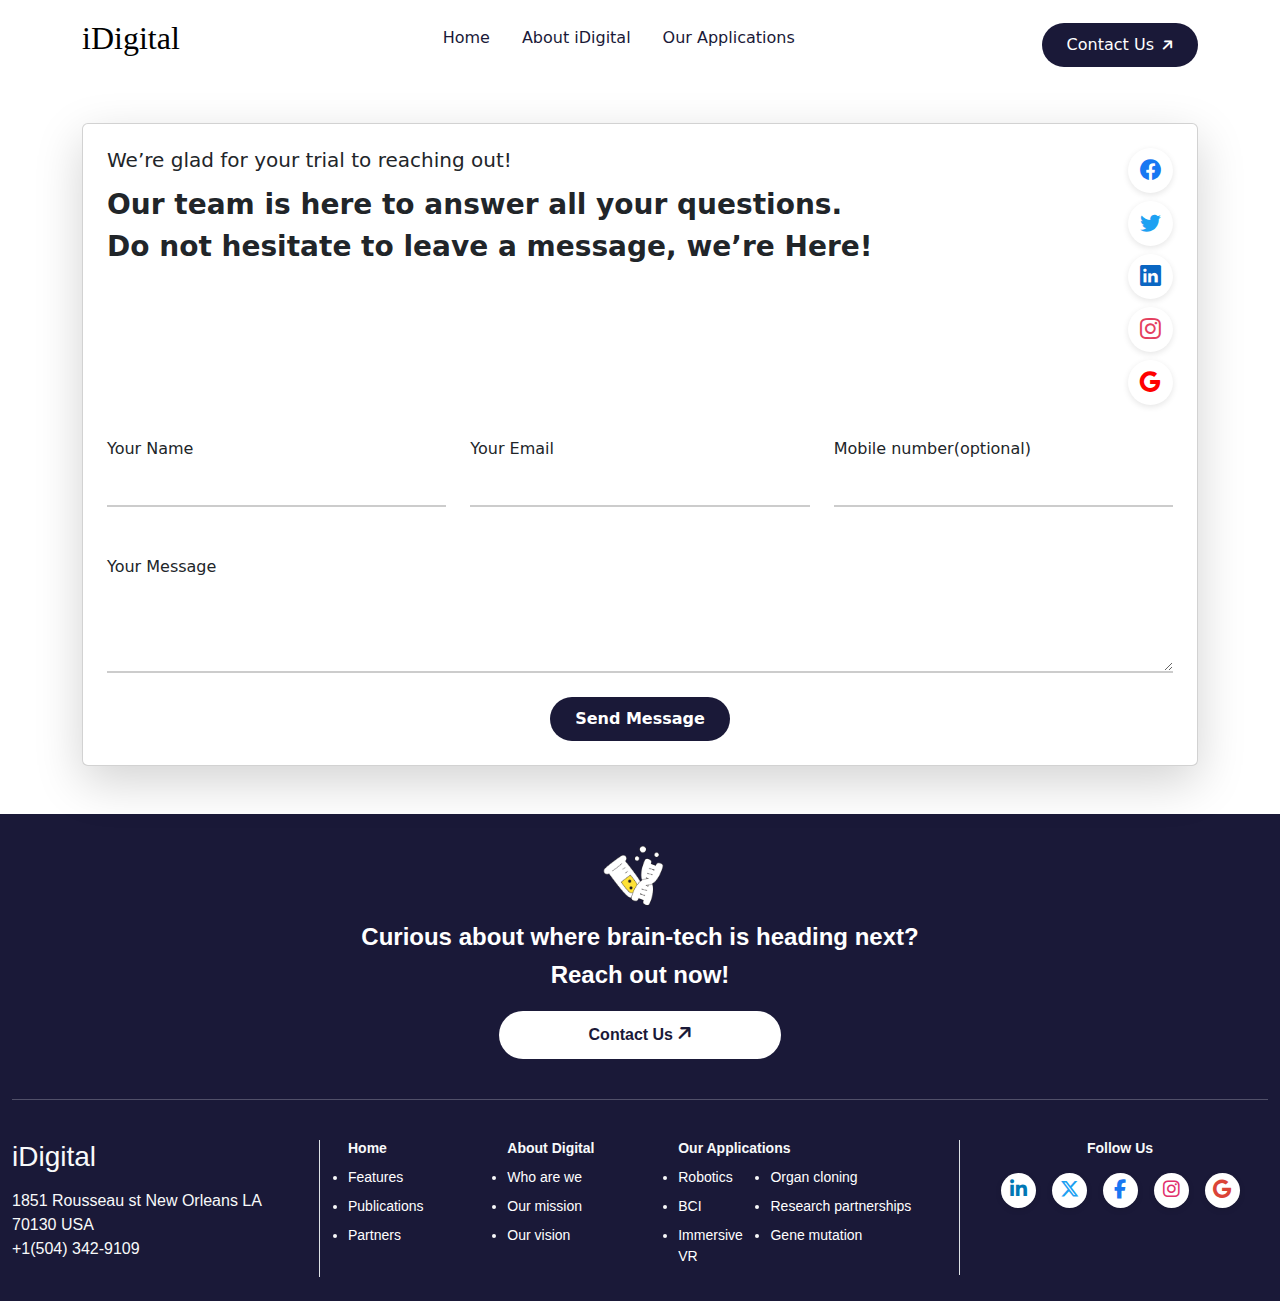
<file: Contactus.html>
<!DOCTYPE html>
<html lang="en">

<head>
    <meta charset="UTF-8">
    <meta name="viewport" content="width=device-width, initial-scale=1.0">
    <title>Contact us</title>
    <link rel="stylesheet" href="css/Contactus.css">
    <link rel="stylesheet" href="css/bootstrap.min.css">
    <link rel="stylesheet" href="https://cdnjs.cloudflare.com/ajax/libs/font-awesome/6.5.0/css/all.min.css">
    <link href="https://cdn.jsdelivr.net/npm/aos@2.3.4/dist/aos.css" rel="stylesheet">
    <link rel="stylesheet" href="https://cdn.jsdelivr.net/npm/bootstrap-icons@1.10.5/font/bootstrap-icons.css">
</head>

<body>
    <section class="hero-section">



        <!-- النافبار -->
        <nav class="navbar navbar-expand-lg">
            <div class="container">
                <a class="navbar-brand fs-2 " style="font-family: 'Myriad Pro';" href="#">iDigital</a>
                <button class="navbar-toggler" type="button" data-bs-toggle="collapse" data-bs-target="#navbarNav">
                    <span class="navbar-toggler-icon"></span>
                </button>
                <div class="collapse navbar-collapse justify-content-center" id="navbarNav">
                    <!-- لينكات جوه كونتينر -->
                    <div class="nav-container">
                        <ul class="navbar-nav gap-3 text-center">
                            <li class="nav-item">
                                <a class="nav-link " href="index.html">Home <span></span></a>
                            </li>
                            <li class="nav-item">
                                <a class="nav-link" href="About.html">About iDigital <span></span></a>
                            </li>
                            <li class="nav-item">
                                <a class="nav-link" href="OurPublications.html">Our Applications <span></span></a>
                            </li>
                        </ul>
                    </div>
                    <!-- زرار التواصل يظهر آخر القائمة في الموبايل -->
                    <div class="d-lg-none text-center w-100">
                        <a href="Contactus.html " class="contact-btn decoration-none">
                            Contact Us <i class="fa-solid fa-arrow-up"></i>
                        </a>
                    </div>
                </div>
                <!-- زرار التواصل في الديسكتوب -->
                <div class="d-none d-lg-block">
                    <a href="Contactus.html " class="contact-btn decoration-none">
                        Contact Us <i class="fa-solid fa-arrow-up"></i>
                    </a>
                </div>

            </div>
        </nav>

        <!-- المحتوى -->

    </section>





    <div class="container my-5">
        <div class="card shadow-lg p-4">
            <div class="row">
                <!-- العناوين -->
                <div class="col-md-9 text-start">
                    <h5>We’re glad for your trial to reaching out!</h5>
                    <h3 class="fw-bold mt-3">Our team is here to answer all your questions.</h3>
                    <h3 class="fw-bold">Do not hesitate to leave a message, we’re Here!</h3>
                </div>
                <!-- أيقونات السوشيال -->
                <div class="col-md-3 d-flex flex-column align-items-end">
                    <a href="#" class="social-icon facebook mb-2"><i class="bi bi-facebook"></i></a>
                    <a href="#" class="social-icon twitter mb-2"><i class="bi bi-twitter"></i></a>
                    <a href="#" class="social-icon linkedin mb-2"><i class="bi bi-linkedin"></i></a>
                    <a href="#" class="social-icon instagram mb-2"><i class="bi bi-instagram"></i></a>
                    <a href="#" class="social-icon youtube mb-2"><i class="bi bi-google"></i></a>
                </div>

            </div>

            <form class="mt-4">
                <div class="row g-4">
                    <div class="col-md-4">
                        <label for="name" class="form-label">Your Name</label>
                        <input type="text" class="form-control line-input" id="name" >

                    </div>
                    <div class="col-md-4">
                        <label for="email" class="form-label">Your Email</label>
                        <input type="text" class="form-control line-input" id="name" >
                    </div>
                    <div class="col-md-4">
                        <label for="phone" class="form-label">Mobile number(optional)</label>
                        <input type="text" class="form-control line-input" id="name" >

                    </div>
                </div>

                <div class="mt-5">
                    <label for="message" class="form-label">Your Message</label>
                    <textarea class="form-control line-input" id="message" rows="3"
                        ></textarea>
                </div>

                <div class="text-center mt-4 rounded-4">
                    <button type="submit" class="btn-purple ">Send Message</button>

                </div>
            </form>
        </div>
    </div>










    <!-- footer -->
     <!-- footer -->
    <footer class="footer-section mt-5">
        <div class="container-fluid">
            <!-- الصف الأول -->
            <div class="row text-center py-4">
                <div class="col">
                    <div class="footer-icon">
                        <img src="assets/streamline-stickies-color_science-lab.png" width="80" alt="">
                    </div>
                    <p class="footer-tagline">
                        Curious about where brain-tech is heading next? Reach out now!
                    </p>
                    <button class="footer-btn mt-3">
                        <a href="Contactus.html" >Contact Us <i class="fa-solid fa-arrow-up"></i></a>
                        
                    </button>
                </div>
            </div>

            <hr class="text-light" />

            <!-- الصف الثاني -->
            <!-- الصف الثاني -->
            <div class="row py-4 align-items-start text-light">
                <!-- العمود الأول -->
                <div class="col-md-3 footer-col border-end mb-4 mb-md-0">
                    <h3 class="mb-3">iDigital</h3>
                    <ul class="list-unstyled">
                        <li>1851 Rousseau st New Orleans LA 70130 USA</li>
                        <li>+1(504) 342-9109</li>
                    </ul>
                </div>

                <!-- العمود الثاني -->
                <div class="col-md-6 footer-col border-end mb-4 mb-md-0 d-flex justify-content-between">
                    <div class="footer-middle-list">
                        <h6 class="footer-list-title">Home</h6>
                        <ul class="footer-list ">
                            <li><a href="index.html">Features</a></li>
                            <li><a href="index.html">Publications</a></li>
                            <li><a href="index.html">Partners</a></li>
                        </ul>
                    </div>
                    <div class="footer-middle-list">
                        <h6 class="footer-list-title">About Digital</h6>
                        <ul class="footer-list ">
                            <li><a href="About.html">Who are we</a></li>
                            <li><a href="About.html">Our mission</a></li>
                            <li><a href="About.html">Our vision</a></li>
                        </ul>
                    </div>
                    <div class="footer-middle-list">
                        <h6 class="footer-list-title">Our Applications</h6>
                        <div class="row">
                            <div class="col-4">
                                <ul class="footer-list ">
                                    <li><a href="PrecisionBeyond.html">Robotics</a></li>
                                    <li><a href="OurGoal.html">BCI</a></li>
                                    <li><a href="ImmersiveVR.html">Immersive VR</a></li>
                                </ul>
                            </div>
                            <div class="col-8">
                                <ul class="footer-list ">
                                    <li><a href="ThePromiseOfHuman.html">Organ cloning</a></li>
                                    <li><a href="ResearchPartnerships.html">Research partnerships</a></li>
                                    <li><a href="GeneMutation.html">Gene mutation</a></li>
                                </ul>
                            </div>
                        </div>
                    </div>
                </div>

                <!-- العمود الثالث -->
                <!-- العمود الثالث -->
                <div class="col-md-3 footer-col text-center mb-4 mb-md-0">
                    <h6 class="footer-list-title">Follow Us</h6>
                    <div class="d-flex justify-content-center gap-3 mt-3 footer-social">
                        <a href="#" class="social-icon linkedin"><i class="fab fa-linkedin-in"></i></a>
                        <a href="#" class="social-icon x"><i class="fab fa-x-twitter"></i></a>
                        <a href="#" class="social-icon facebook"><i class="fab fa-facebook-f"></i></a>
                        <a href="#" class="social-icon instagram"><i class="fab fa-instagram"></i></a>
                        <a href="#" class="social-icon google"><i class="fab fa-google"></i></a>
                    </div>
                </div>

            </div>

        </div>
    </footer>

    <script src="js/main.js"></script>
    <script src="js/bootstrap.bundle.min.js"></script>
    <script src="https://cdn.jsdelivr.net/npm/aos@2.3.4/dist/aos.js"></script>
    <script>AOS.init({
            once: true,
            startEvent: 'load'
        });</script>
</body>

</html>
</file>
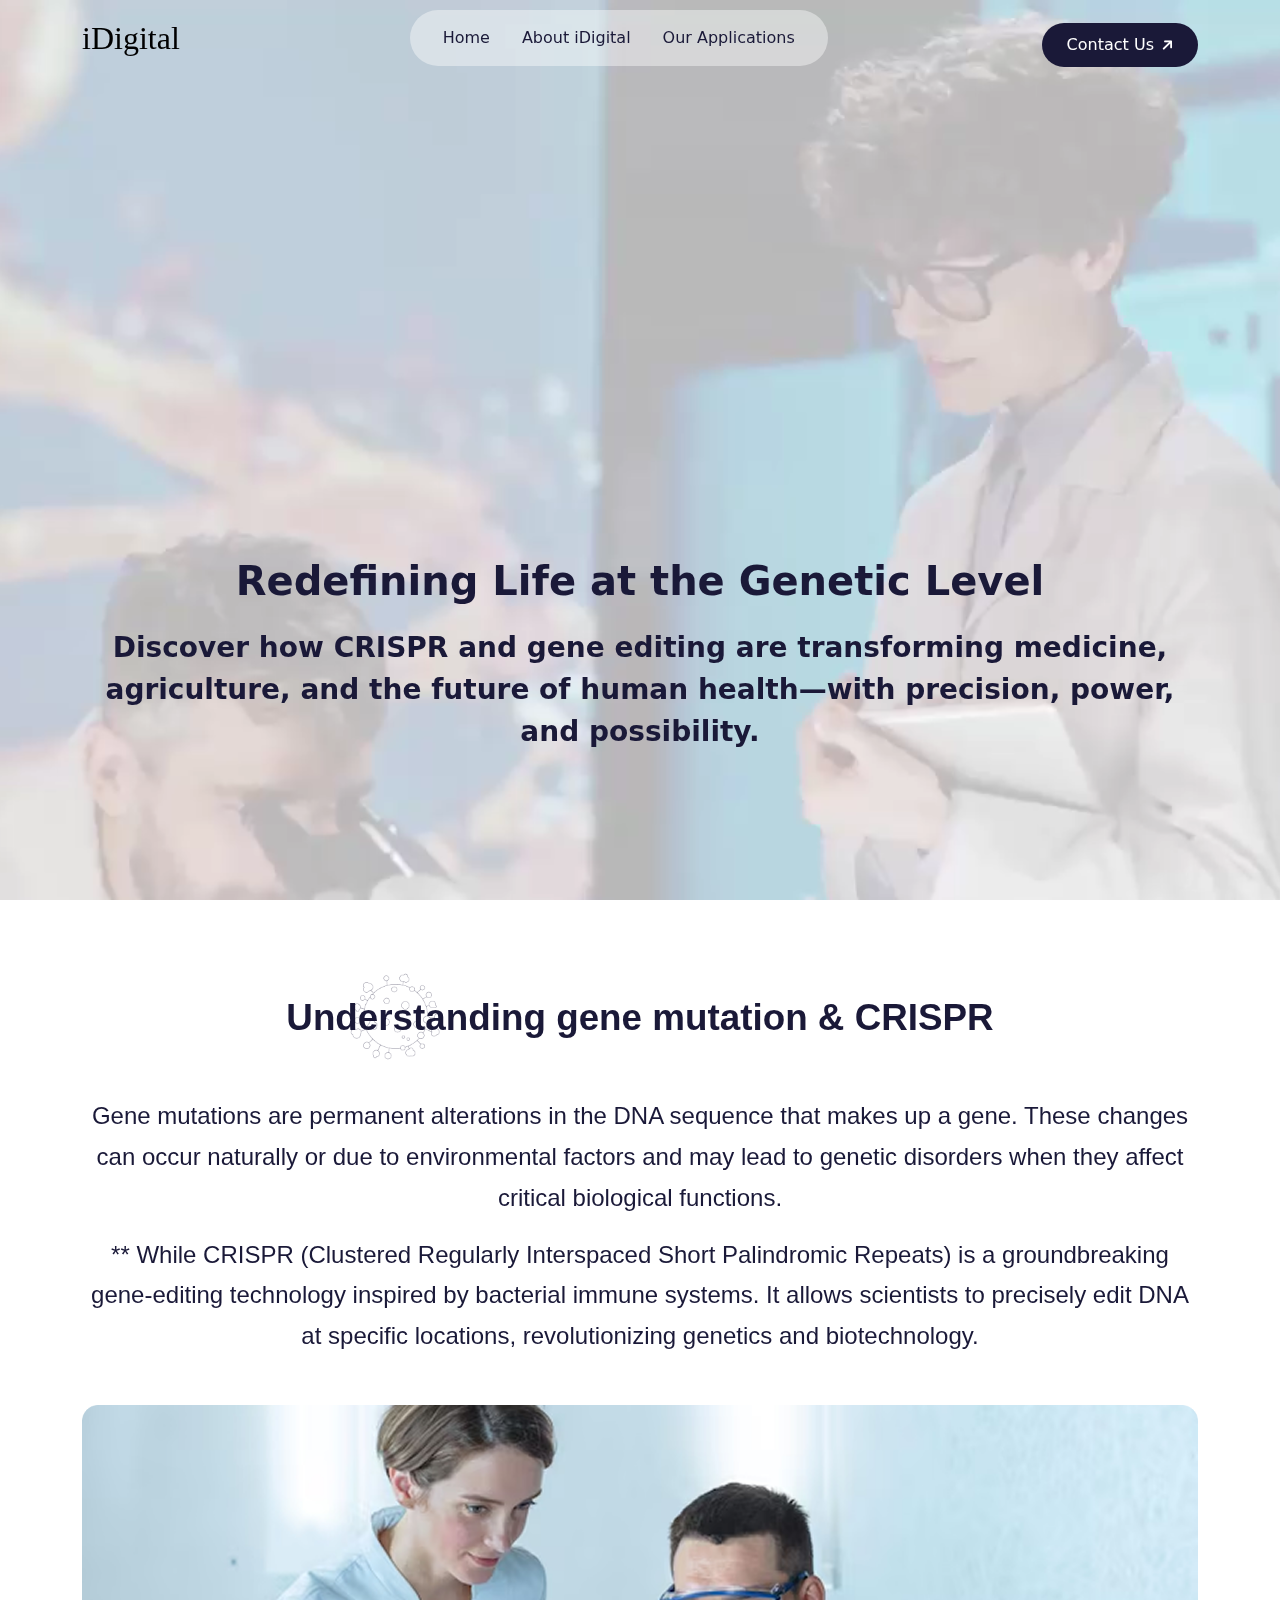
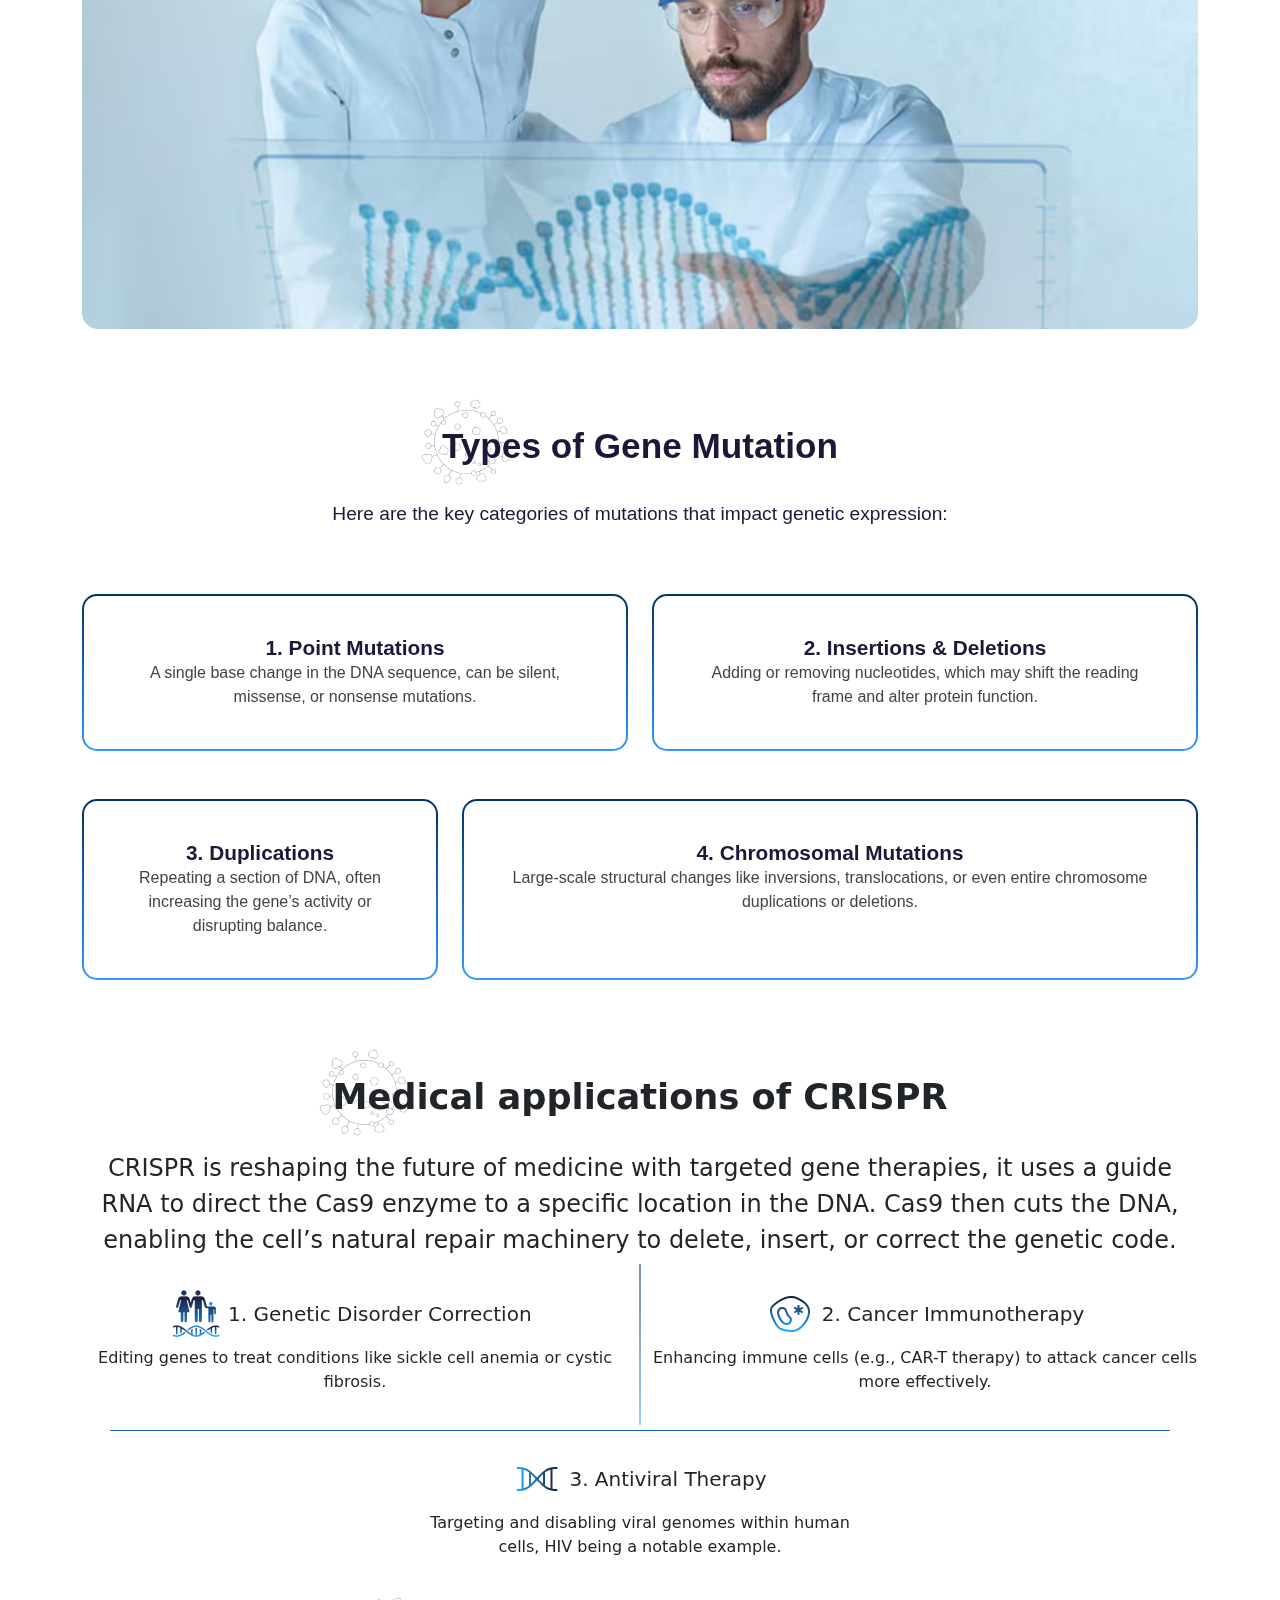
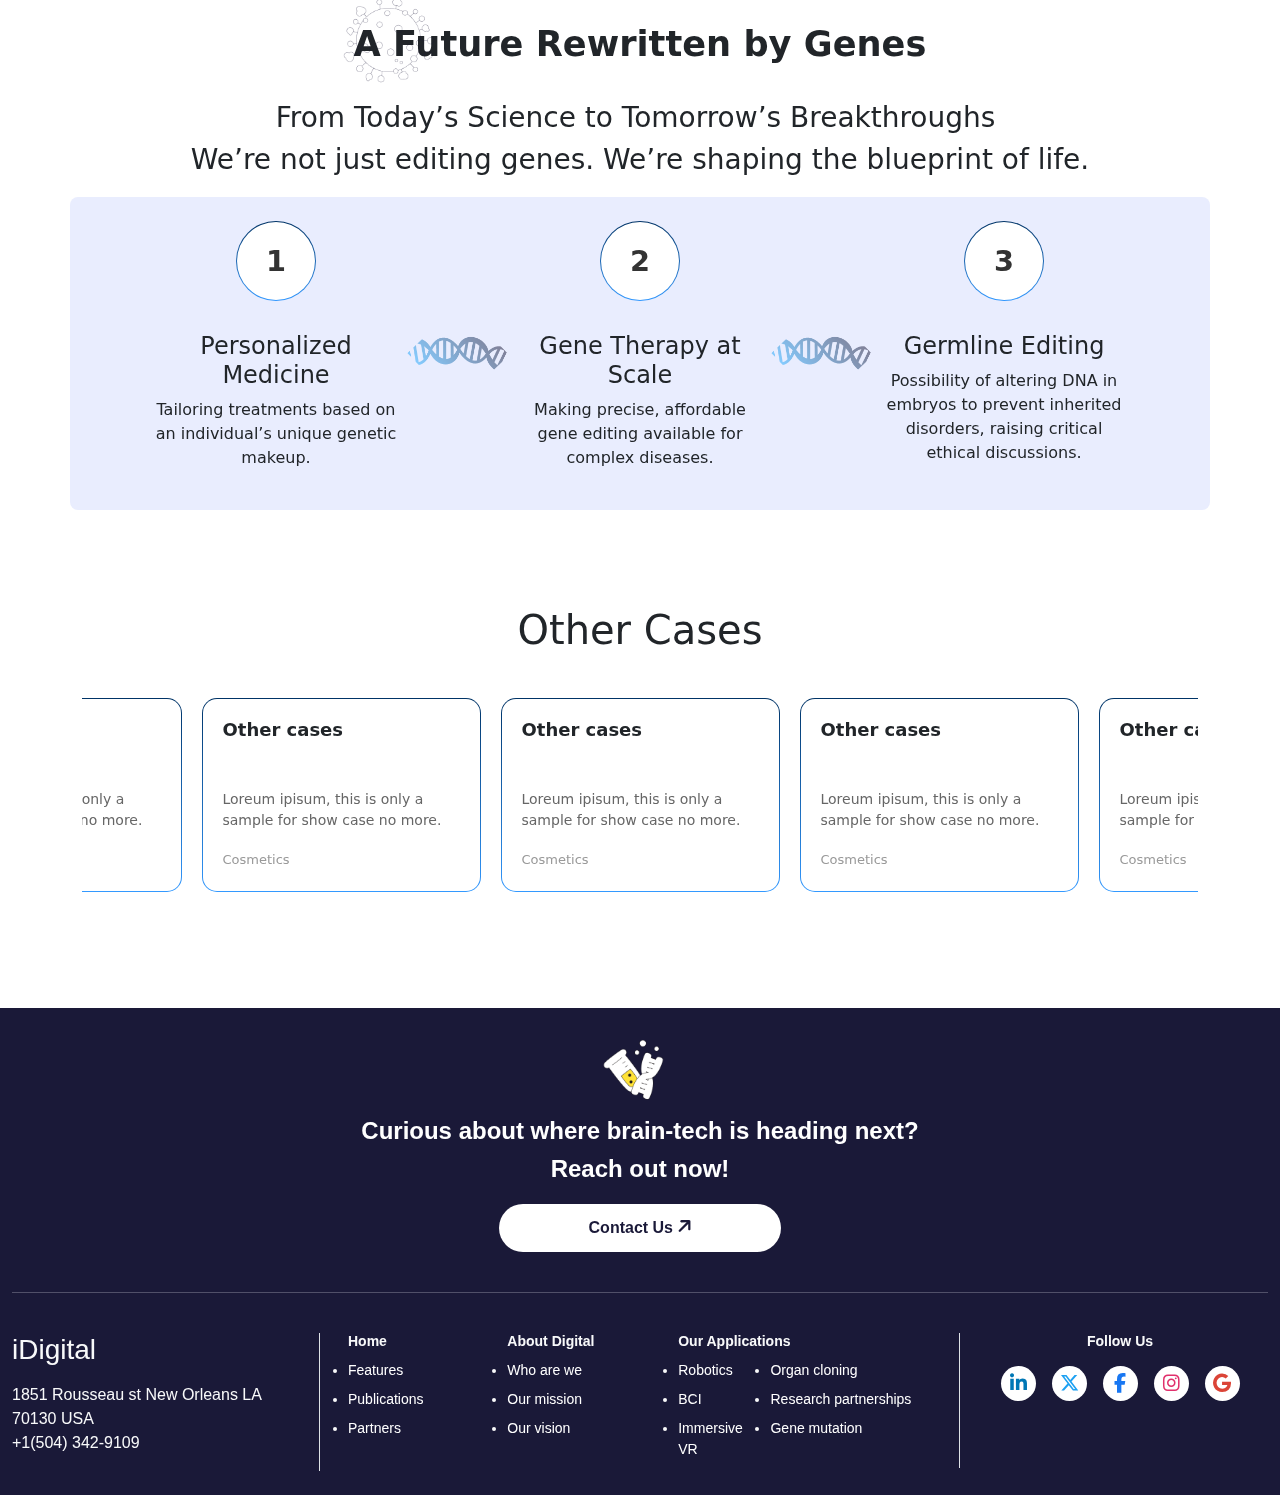
<file: GeneMutation.html>
<!DOCTYPE html>
<html lang="en">

<head>
    <meta charset="UTF-8">
    <meta name="viewport" content="width=device-width, initial-scale=1.0">
    <title>Our goal</title>
    <link rel="stylesheet" href="css/GeneMutation.css">
    <link rel="stylesheet" href="css/bootstrap.min.css">
    <link rel="stylesheet" href="https://cdnjs.cloudflare.com/ajax/libs/font-awesome/6.5.0/css/all.min.css">
    <link href="https://cdn.jsdelivr.net/npm/aos@2.3.4/dist/aos.css" rel="stylesheet">
    <link rel="stylesheet" href="https://cdn.jsdelivr.net/npm/bootstrap-icons@1.10.5/font/bootstrap-icons.css">

</head>

<body>

    <section class="hero-section">
        <!-- الفيديو -->
        <video class="hero-video" autoplay loop>
            <source src="assets\lab.mp4" type="video/mp4">
        </video>


        <!-- النافبار -->
        <nav class="navbar navbar-expand-lg">
            <div class="container">
                <a class="navbar-brand fs-2 " style="font-family: 'Myriad Pro';" href="#">iDigital</a>
                <button class="navbar-toggler" type="button" data-bs-toggle="collapse" data-bs-target="#navbarNav">
                    <span class="navbar-toggler-icon"></span>
                </button>
                <div class="collapse navbar-collapse justify-content-center" id="navbarNav">
                    <!-- لينكات جوه كونتينر -->
                    <div class="nav-container">
                        <ul class="navbar-nav gap-3 text-center">
                            <li class="nav-item">
                                <a class="nav-link " href="index.html">Home <span></span></a>
                            </li>
                            <li class="nav-item">
                                <a class="nav-link" href="About.html">About iDigital <span></span></a>
                            </li>
                            <li class="nav-item">
                                <a class="nav-link" href="OurPublications.html">Our Applications <span></span></a>
                            </li>
                        </ul>
                    </div>
                    <!-- زرار التواصل يظهر آخر القائمة في الموبايل -->
                    <div class="d-lg-none text-center w-100">
                        <a href="Contactus.html " class="contact-btn ">
                            Contact Us <i class="fa-solid fa-arrow-up"></i>
                        </a>
                    </div>
                </div>
                <!-- زرار التواصل في الديسكتوب -->
                <div class="d-none d-lg-block">
                    <a href="Contactus.html " class="contact-btn ">
                        Contact Us <i class="fa-solid fa-arrow-up"></i>
                    </a>
                </div>

            </div>
        </nav>

        <!-- المحتوى -->
        <div class="hero-content container mt-5">
            <br>
            <br>
            <br>
            <br>


            <p class="fs-1 mt-5 " style="font-weight: 600;"> Redefining Life at the Genetic Level
            </p>
            <p class="fs-3 mt-3 " style="font-weight: 600; ">Discover how CRISPR and gene editing are transforming
                medicine, agriculture, and the future of human health—with precision, power, and possibility.

            </p>
        </div>
    </section>











    <!-- our Our goal -->


    <section class="our-vision py-5 mt-5">
        <div class="container">
            <!-- الصف الأول -->
            <div class="row text-center mb-5">
                <div class="col-12">
                    <h2 class="vision-title">
                        <span class="word-with-image">
                            Understanding
                            <img src="assets/arcticons_tiny-planet-fx-pro.png" alt="icon" class="vision-icon">
                        </span>
                        gene mutation & CRISPR
                    </h2>

                    <p class="vision-text mt-5">
                        Gene mutations are permanent alterations in the DNA sequence that makes up a gene. These changes
                        can occur naturally or due to environmental factors and may lead to genetic disorders when they
                        affect critical biological functions. </p>

                    <p class="vision-text mt-3 ">
                        ** While CRISPR (Clustered Regularly Interspaced Short Palindromic Repeats) is a groundbreaking
                        gene-editing technology inspired by bacterial immune systems. It allows scientists to precisely
                        edit DNA at specific locations, revolutionizing genetics and biotechnology. </p>
                </div>
            </div>

            <!-- الصف الثاني -->
            <div class="row">
                <div class="col-12">
                    <img src="assets\image 54 (2).png" alt="Our Vision" class="img-fluid w-100 vision-full-img">
                </div>
            </div>
        </div>
    </section>


    <!-- Our goal  -->




    <section class="types-of-gene-mutation py-5">
        <div class="container">

            <!-- الصف الأول -->
            <div class="row text-center mb-5">
                <div class="col-12">
                    <h2 class="section-title">
                        <span class="word-with-image">
                            <img src="assets/arcticons_tiny-planet-fx-pro.png" alt="icon" class="title-icon">
                            Types
                        </span>
                        of Gene Mutation
                    </h2>
                    <p class="section-text mt-4">
                        Here are the key categories of mutations that impact genetic expression:
                    </p>
                </div>
            </div>

            <!-- الصف الثاني -->
            <div class="row g-4 mb-5">
                <div class="col-md-6">
                    <div class="custom-card h-100">
                        <h3 class="card-title">1. Point Mutations</h3>
                        <p class="card-text">A single base change in the DNA sequence, can be silent, missense, or
                            nonsense mutations.</p>
                    </div>
                </div>
                <div class="col-md-6">
                    <div class="custom-card h-100">
                        <h3 class="card-title">2. Insertions & Deletions</h3>
                        <p class="card-text">Adding or removing nucleotides, which may shift the reading frame and alter
                            protein function.

                        </p>
                    </div>
                </div>
            </div>

            <!-- الصف الثالث -->
            <div class="row g-4">
                <div class="col-md-4">
                    <div class="custom-card h-100">
                        <h3 class="card-title">3. Duplications</h3>
                        <p class="card-text">Repeating a section of DNA, often increasing the gene’s activity or
                            disrupting balance.

                        </p>
                    </div>
                </div>
                <div class="col-md-8">
                    <div class="custom-card h-100">
                        <h3 class="card-title">4. Chromosomal Mutations</h3>
                        <p class="card-text">Large-scale structural changes like inversions, translocations, or even
                            entire chromosome duplications or deletions.</p>
                    </div>
                </div>
            </div>

        </div>
    </section>












    <!-- from-cells-section -->

    <section class="from-cells-section container my-5">
        <!-- الصف الأول -->
        <div class="col-12 text-center ">
            <h2 class="section-title">
                <span class="word-with-image">
                    <img src="assets/arcticons_tiny-planet-fx-pro.png" alt="icon" class="title-icon">
                    Medical
                </span>
                applications of CRISPR
            </h2>
            <p class="fs-4 mt-4">
                CRISPR is reshaping the future of medicine with targeted gene therapies, it uses a guide RNA to direct
                the Cas9 enzyme to a specific location in the DNA. Cas9 then cuts the DNA, enabling the cell’s natural
                repair machinery to delete, insert, or correct the genetic code. </p>
        </div>

        <!-- الصف الثاني -->
        <div class="row position-relative text-center">
            <!-- العمود الأيسر -->
            <div class="col-md-6 d-flex flex-column align-items-center">
                <div class="d-flex align-items-center justify-content-center mb-2 mt-3">
                    <div class="icon me-2"><img src="assets\medical-icon_i-genetics.png" alt=""></div>
                    <h5 class=" mb-0">1. Genetic Disorder Correction </h5>
                </div>
                <p class="">Editing genes to treat conditions like sickle cell anemia or cystic fibrosis.

                </p>
            </div>

            <!-- العمود الأيمن -->
            <div class="col-md-6 d-flex flex-column align-items-center mt-3">
                <div class="d-flex align-items-center justify-content-center mb-2">
                    <div class="icon me-2"><img src="assets\material-symbols-light_immunology-outline.png" alt=""></div>
                    <h5 class=" mb-0"> 2. Cancer Immunotherapy
                    </h5>
                </div>
                <p class=" ">Enhancing immune cells (e.g., CAR-T therapy) to attack cancer cells more effectively.

                </p>
            </div>

            <!-- الخط الرأسي -->
            <div class="vertical-line"></div>
        </div>

        <!-- الخط الأفقي -->
        <div class="horizontal-line"></div>

        <!-- العمود السفلي -->
        <div class="row text-center mt-4">
            <div class="col-5 d-flex flex-column align-items-center mx-auto">
                <div class="d-flex align-items-center justify-content-center mb-2 ">
                    <div class="icon me-2"><img src="assets\material-symbols-light_genetics.png" alt=""></div>
                    <h5 class=" mb-0">3. Antiviral Therapy</h5>
                </div>
                <p class="">Targeting and disabling viral genomes within human cells, HIV being a notable example.</p>
            </div>
        </div>
    </section>



    <!-- end from-cells-section -->














    <section class="from-cells-section container my-5 mt-5">
        <!-- الصف الأول -->
        <div class="col-12 text-center ">
            <h2 class="section-title">
                <span class="word-with-image ">
                    <img src="assets/arcticons_tiny-planet-fx-pro.png" alt="icon" class="title-icon">
                    A Future
                </span>
                Rewritten by Genes
            </h2>
            <p class="fs-3 text-center mt-4 ">
                From Today’s Science to Tomorrow’s Breakthroughs 
                <br>
                We’re not just editing genes. We’re shaping the blueprint of life.
            </p>

        </div>








        <div class="row align-items-stretch justify-content-center text-center p-4 rounded-3"
            style="background-color:#E9EDFE;">

            <!-- الكارد الأول -->
            <div class="col-md-3 gene-col d-flex flex-column justify-content-start">
                <div class="icon-circle">1</div>
                <h4 class="mt-3">Personalized Medicine</h4>
                <p>Tailoring treatments based on an individual’s unique genetic makeup.</p>
            </div>

            <!-- أيقونة DNA -->
            <div class="col-md-1 gene-col d-flex align-items-center justify-content-center">
                <img src="assets/game-icons_dna2.png" alt="DNA" class="dna-divider">
            </div>

            <!-- الكارد الثاني -->
            <div class="col-md-3 gene-col d-flex flex-column justify-content-start">
                <div class="icon-circle">2</div>
                <h4 class="mt-3">Gene Therapy at Scale</h4>
                <p>Making precise, affordable gene editing available for complex diseases.</p>
            </div>

            <!-- أيقونة DNA -->
            <div class="col-md-1 gene-col d-flex align-items-center justify-content-center">
                <img src="assets/game-icons_dna2.png" alt="DNA" class="dna-divider">
            </div>

            <!-- الكارد الثالث -->
            <div class="col-md-3 gene-col d-flex flex-column justify-content-start">
                <div class="icon-circle">3</div>
                <h4 class="mt-3">Germline Editing</h4>
                <p>Possibility of altering DNA in embryos to prevent inherited disorders, raising critical ethical
                    discussions.</p>
            </div>

        </div>


    </section>



    <!--cosmatics -->
    <section class="othercases py-5">
        <div class="container">
            <h1 class="text-center  mb-4">Other Cases</h1>

            <div id="cardsCarousel" class="carousel slide" data-bs-ride="carousel">
                <div class="carousel-inner">

                    <div class="carousel-item active">
                        <div class="cards-wrapper d-flex justify-content-center">
                            <div class="case-card text-start">
                                <h4 class="text-start">Other cases</h4>
                                <p class="mt-5">Loreum ipisum, this is only a sample for show case no more.</p>
                                <a href="#">Cosmetics</a>
                            </div>
                            <div class="case-card text-start">
                                <h4 class="text-start">Other cases</h4>
                                <p class="mt-5">Loreum ipisum, this is only a sample for show case no more.</p>
                                <a class="mt-5" href="#">Cosmetics</a>
                            </div>
                            <div class="case-card text-start">
                                <h4 class="text-start">Other cases</h4>
                                <p class="mt-5">Loreum ipisum, this is only a sample for show case no more.</p>
                                <a class="mt-5" href="#">Cosmetics</a>
                            </div>
                            <div class="case-card text-start">
                                <h4>Other cases</h4>
                                <p class="mt-5">Loreum ipisum, this is only a sample for show case no more.</p>
                                <a class="mt-5" href="#">Cosmetics</a>
                            </div>
                            <div class="case-card text-start">
                                <h4>Other cases</h4>
                                <p class="mt-5">Loreum ipisum, this is only a sample for show case no more.</p>
                                <a class="mt-5" href="#">Cosmetics</a>
                            </div>
                        </div>
                    </div>

                </div>

                <!-- أزرار التنقل -->
                <button class="carousel-control-prev" type="button" data-bs-target="#cardsCarousel"
                    data-bs-slide="prev">
                    <span class="carousel-control-prev-icon"></span>
                </button>
                <button class="carousel-control-next" type="button" data-bs-target="#cardsCarousel"
                    data-bs-slide="next">
                    <span class="carousel-control-next-icon"></span>
                </button>
            </div>
        </div>
    </section>

    <!-- end cosmatics  -->


    <!-- footer -->
     <!-- footer -->
    <footer class="footer-section mt-5">
        <div class="container-fluid">
            <!-- الصف الأول -->
            <div class="row text-center py-4">
                <div class="col">
                    <div class="footer-icon">
                        <img src="assets/streamline-stickies-color_science-lab.png" width="80" alt="">
                    </div>
                    <p class="footer-tagline">
                        Curious about where brain-tech is heading next? Reach out now!
                    </p>
                    <button class="footer-btn mt-3">
                        <a href="Contactus.html" >Contact Us <i class="fa-solid fa-arrow-up"></i></a>
                        
                    </button>
                </div>
            </div>

            <hr class="text-light" />

            <!-- الصف الثاني -->
            <!-- الصف الثاني -->
            <div class="row py-4 align-items-start text-light">
                <!-- العمود الأول -->
                <div class="col-md-3 footer-col border-end mb-4 mb-md-0">
                    <h3 class="mb-3">iDigital</h3>
                    <ul class="list-unstyled">
                        <li>1851 Rousseau st New Orleans LA 70130 USA</li>
                        <li>+1(504) 342-9109</li>
                    </ul>
                </div>

                <!-- العمود الثاني -->
                <div class="col-md-6 footer-col border-end mb-4 mb-md-0 d-flex justify-content-between">
                    <div class="footer-middle-list">
                        <h6 class="footer-list-title">Home</h6>
                        <ul class="footer-list ">
                            <li><a href="index.html">Features</a></li>
                            <li><a href="index.html">Publications</a></li>
                            <li><a href="index.html">Partners</a></li>
                        </ul>
                    </div>
                    <div class="footer-middle-list">
                        <h6 class="footer-list-title">About Digital</h6>
                        <ul class="footer-list ">
                            <li><a href="About.html">Who are we</a></li>
                            <li><a href="About.html">Our mission</a></li>
                            <li><a href="About.html">Our vision</a></li>
                        </ul>
                    </div>
                    <div class="footer-middle-list">
                        <h6 class="footer-list-title">Our Applications</h6>
                        <div class="row">
                            <div class="col-4">
                                <ul class="footer-list ">
                                    <li><a href="PrecisionBeyond.html">Robotics</a></li>
                                    <li><a href="OurGoal.html">BCI</a></li>
                                    <li><a href="ImmersiveVR.html">Immersive VR</a></li>
                                </ul>
                            </div>
                            <div class="col-8">
                                <ul class="footer-list ">
                                    <li><a href="ThePromiseOfHuman.html">Organ cloning</a></li>
                                    <li><a href="ResearchPartnerships.html">Research partnerships</a></li>
                                    <li><a href="GeneMutation.html">Gene mutation</a></li>
                                </ul>
                            </div>
                        </div>
                    </div>
                </div>

                <!-- العمود الثالث -->
                <!-- العمود الثالث -->
                <div class="col-md-3 footer-col text-center mb-4 mb-md-0">
                    <h6 class="footer-list-title">Follow Us</h6>
                    <div class="d-flex justify-content-center gap-3 mt-3 footer-social">
                        <a href="#" class="social-icon linkedin"><i class="fab fa-linkedin-in"></i></a>
                        <a href="#" class="social-icon x"><i class="fab fa-x-twitter"></i></a>
                        <a href="#" class="social-icon facebook"><i class="fab fa-facebook-f"></i></a>
                        <a href="#" class="social-icon instagram"><i class="fab fa-instagram"></i></a>
                        <a href="#" class="social-icon google"><i class="fab fa-google"></i></a>
                    </div>
                </div>

            </div>

        </div>
    </footer>

    <script src="js/main.js"></script>
    <script src="js/bootstrap.bundle.min.js"></script>
    <script src="https://cdn.jsdelivr.net/npm/aos@2.3.4/dist/aos.js"></script>
    <script>AOS.init({
            once: true,
            startEvent: 'load'
        });


        const slides = document.querySelectorAll(".vision-slide");
        let current = 0;

        const prevBtn = document.getElementById("prevBtn");
        const nextBtn = document.getElementById("nextBtn");

        function showSlide(index) {
            slides.forEach((slide, i) => {
                slide.classList.toggle("active", i === index);
            });
            prevBtn.classList.toggle("d-none", index === 0);
            nextBtn.classList.toggle("d-none", index === slides.length - 1);
        }

        nextBtn.addEventListener("click", () => {
            if (current < slides.length - 1) {
                current++;
                showSlide(current);
            }
        });

        prevBtn.addEventListener("click", () => {
            if (current > 0) {
                current--;
                showSlide(current);
            }
        });

        showSlide(current);










    </script>
</body>

</html>
</file>
<file: css/Contactus.css>
:root {
  --main-color: #1A1938;
  --secondary-color: #22AAFF;
}



/* الفيديو خلفية */
.hero-section {
  position: relative;
  
  overflow: hidden;
  color: var(--main-color);
}

.hero-video {
  position: absolute;
  top: 0;
  left: 0;
  width: 100%;
  height: 100%;
  object-fit: cover;
  z-index: -2;
}

.overlay {
  position: absolute;
  top: 0;
  left: 0;
  width: 100%;
  height: 100%;
  background: rgba(255, 255, 255, 0.425);
  z-index: -1;
}

/* النافبار */
.navbar {
  padding: 15px 30px;
}



/* الكونتينر بتاع اللينكات */
.nav-container {
  background: rgba(255, 255, 255, 0.411);

  border-radius: 50px;
  padding: 8px 25px;
}

.nav-link {
  position: relative;
  font-weight: 500;
  color: var(--main-color) !important;
  padding: 8px 15px;
  border-radius: 30px;
}

/* الخط + النقطتين */
.nav-link::after {
  content: "";
  position: absolute;
  left: 0;
  bottom: 0;
  width: 0;
  height: 2px;
  background: var(--main-color);
  transition: width 0.3s ease;
}

.nav-link::before {
  content: "";
  position: absolute;
  bottom: -3px;
  left: 0;
  width: 8px;
  height: 8px;
  background: var(--main-color);
  border-radius: 50%;
  opacity: 0;
  transition: opacity 0.3s ease;
}

.nav-link span {
  position: absolute;
  bottom: -3px;
  right: 0;
  width: 8px;
  height: 8px;
  background: var(--main-color);
  border-radius: 50%;
  opacity: 0;
  transition: opacity 0.3s ease;
}

.nav-link.active::after,
.nav-link:hover::after {
  width: 100%;
}

.nav-link.active::before,
.nav-link:hover::before,
.nav-link.active span,
.nav-link:hover span {
  opacity: 1;
}

/* زرار التواصل */
.contact-btn {
  border-radius: 50px;
  padding: 10px 25px; /* ✨ padding مظبوط */
  display: flex;
  justify-content: center; /* ✨ يخلي النص والأيقونة في النص */
  align-items: center;
  gap: 8px;
  border: none;
  background: var(--main-color);
  color: #fff;
  transition: 0.3s;
  margin-top: 15px;
  text-decoration: none;
}

.contact-btn i {
  font-size: 14px;
  transform: rotate(45deg);
}

/* النص */
.hero-content {
  position: absolute;
  top: 60%;
  left: 50%;
  transform: translate(-50%, -50%);
  text-align: center;
  padding: 0 15px;
}

.hero-content h1 {
  font-size: 3rem;
  font-weight: 500;
}

/* Responsive */
@media (max-width: 576px) {
  .hero-content h1 {
    font-size: 1.8rem;
  }

  /* ✨ تصغير المساحة بين عناصر القائمة */
  .nav-link {
    padding: 6px 10px;
    font-size: 14px;
  }

  /* ✨ نصغر الكونتينر كمان */
  .nav-container {
    padding: 6px 15px;
  }
}









/* input و textarea عبارة عن سطر فقط */
.line-input {
  border: none !important;           
  border-bottom: 2px solid #ccc !important; 
  border-radius: 0 !important;       
  background: transparent !important;
  box-shadow: none !important;       
}

.line-input:focus {
  border-bottom: 2px solid var(--main-color) !important; 
  outline: none !important;
  box-shadow: none !important;
}



/* زرار بنفسجي */
.btn-purple {
  background-color: var(--main-color) !important;
  color: #fff !important;
  font-weight: 600;
  border-radius: 50px;  
  padding: 10px 25px;   
  transition: 0.3s ease-in-out;
  border: none; 
}

.btn-purple:hover {
  background-color: #5e2b97 !important; 
  transform: translateY(-2px); 
}




.social-icon {
  display: flex;
  align-items: center;
  justify-content: center;
  background: #fff;              /* خلفية بيضا */
  border-radius: 50%;
  width: 45px;
  height: 45px;
  font-size: 1.3rem;
  box-shadow: 0 2px 6px rgba(0,0,0,0.1);
  transition: 0.3s;
}

/* فيسبوك */
.social-icon.facebook i {
  color: #1877f2; /* أزرق فيسبوك */
}

/* تويتر */
.social-icon.twitter i {
  color: #1da1f2; /* أزرق تويتر */
}

/* لينكدإن */
.social-icon.linkedin i {
  color: #0a66c2; /* أزرق لينكدإن */
}

/* إنستجرام */
.social-icon.instagram i {
  color: #e4405f; /* وردي/أحمر */
}

/* يوتيوب */
.social-icon.youtube i {
  color: #ff0000; /* أحمر */
}

.social-icon:hover {
  transform: scale(1.1);
}


.social-icon:hover {
  transform: scale(1.1);
  transition: 0.3s;
}












.footer-section {
  background: var(--main-color);
  font-family: 'Poppins', sans-serif;
  color: #fff;
}

.footer-tagline {
  font-size: 1.5rem;
  line-height: 1.6;
  max-width: 600px;
  margin: 0 auto;
  font-weight: 600;
}

.footer-btn {
  background: #fff;
  color: var(--main-color);
  border: none;
  border-radius: 50px;
  padding: 12px 90px;
  font-size: 16px;
  font-weight: 600;
  display: flex;
  justify-content: center;
  align-items: center;
  gap: 10px;
  cursor: pointer;
  transition: all 0.3s ease;
  margin: 0 auto;
}

.footer-btn i {
  font-size: 18px;
  transform: rotate(45deg);
}
.footer-btn a {
  text-decoration: none;
  color: var(--main-color);
}

.footer-btn:hover {
  background: #f2f2f2;
}

.footer-middle {
  display: flex;
  justify-content: space-between;
  gap: 2rem;
  /* المسافة بين الليستات */
}

.footer-middle-list {
  padding: 0 1rem;
  /* نلغي أي خطوط */
  border-left: none;
}


.footer-middle-list:first-child {
  border-left: none;
}

.footer-list-title {
  font-size: 14px;
  font-weight: 600;
  margin-bottom: 10px;
}

.footer-list {
  font-size: 14px;
  padding: 0;
  margin: 0;
}

.footer-list li {
  margin-bottom: 8px;
}

.footer-list a {
  text-decoration: none;
  color: #FFF;
  transition: color 0.3s;
}



/* أيقونات السوشيال */
.footer-social a {
    display: flex;
    justify-content: center;
    align-items: center;
    width: 35px;
    height: 35px;
    border-radius: 50%;
    background: #fff; /* خلفية بيضاوية */
    color: #000; /* افتراضي */
    font-size: 1.2rem;
    transition: all 0.3s ease;
    text-decoration: none;
}

/* ألوان أيقونات حسب كل شبكة */
.footer-social a.linkedin i { color: #0077B5; }
.footer-social a.x i { color: #1DA1F2; } /* تويتر */
.footer-social a.facebook i { color: #1877F2; }
.footer-social a.instagram i { color: #E1306C; }
.footer-social a.google i { color: #DB4437; }

.footer-social a:hover {
    transform: translateY(-3px);
}

@media (max-width: 767px) {
  .footer-section .row.align-items-start {
    flex-direction: column;
    text-align: center;
  }

  .footer-col {
    border: none !important; /* شيل البوردارات */
    margin-bottom: 20px;
  }

  /* ترتيب القوائم الوسطى */
  .footer-col:nth-child(2) {
    display: flex;
    flex-wrap: wrap;
    justify-content: center;
  }

  /* القائمتين الأوليين في صف واحد */
  .footer-middle-list:nth-child(1),
  .footer-middle-list:nth-child(2) {
    width: 48%;
    margin: 0 1%;
    text-align: left; /* خلي النص منسق داخل القوائم */
  }

  /* القائمة الثالثة تأخذ صف كامل */
  .footer-middle-list:nth-child(3) {
    width: 100%;
    margin-top: 15px;
    text-align: left;
  }

  /* القوائم داخل Our Applications تبقى بدون تغيير */
  .footer-middle-list:nth-child(3) .row {
    flex-direction: row;
    justify-content: space-between;
  }

  .footer-middle-list:nth-child(3) .col-4,
  .footer-middle-list:nth-child(3) .col-8 {
    width: 48%;
    margin-bottom: 10px;
  }

  /* زرار التواصل */
  .footer-btn {
    width: 100%;
    justify-content: center;
  }

  /* السوشيال */
  .footer-social {
    justify-content: center;
  }
}
</file>
<file: css/GeneMutation.css>
:root {
    --main-color: #1A1938;
    --secondary-color: #22AAFF;
}



/* الفيديو خلفية */
.hero-section {
    position: relative;
    height: 100vh;
    overflow: hidden;
    color: var(--main-color);
}

.hero-video {
    position: absolute;
    top: 0;
    left: 0;
    width: 100%;
    height: 100%;
    object-fit: cover;
    z-index: -2;
}

.overlay {
    position: absolute;
    top: 0;
    left: 0;
    width: 100%;
    height: 100%;
    background: rgba(255, 255, 255, 0.603);
    z-index: -1;
}

/* النافبار */
.navbar {
    padding: 15px 30px;
}



/* الكونتينر بتاع اللينكات */
.nav-container {
    background: rgba(255, 255, 255, 0.411);

    border-radius: 50px;
    padding: 8px 25px;
}

.nav-link {
    position: relative;
    font-weight: 500;
    color: var(--main-color) !important;
    padding: 8px 15px;
    border-radius: 30px;
}

/* الخط + النقطتين */
.nav-link::after {
    content: "";
    position: absolute;
    left: 0;
    bottom: 0;
    width: 0;
    height: 2px;
    background: var(--main-color);
    transition: width 0.3s ease;
}

.nav-link::before {
    content: "";
    position: absolute;
    bottom: -3px;
    left: 0;
    width: 8px;
    height: 8px;
    background: var(--main-color);
    border-radius: 50%;
    opacity: 0;
    transition: opacity 0.3s ease;
}

.nav-link span {
    position: absolute;
    bottom: -3px;
    right: 0;
    width: 8px;
    height: 8px;
    background: var(--main-color);
    border-radius: 50%;
    opacity: 0;
    transition: opacity 0.3s ease;
}

.nav-link.active::after,
.nav-link:hover::after {
    width: 100%;
}

.nav-link.active::before,
.nav-link:hover::before,
.nav-link.active span,
.nav-link:hover span {
    opacity: 1;
}

/* زرار التواصل */
.contact-btn {
  border-radius: 50px;
  padding: 10px 25px; /* ✨ padding مظبوط */
  display: flex;
  justify-content: center; /* ✨ يخلي النص والأيقونة في النص */
  align-items: center;
  gap: 8px;
  border: none;
  background: var(--main-color);
  color: #fff;
  transition: 0.3s;
  margin-top: 15px;
  text-decoration: none;
  z-index: 100000!important;
}

.contact-btn i {
  font-size: 14px;
  transform: rotate(45deg);
}

/* النص */
.hero-content {
  position: absolute;
  top: 60%;
  left: 50%;
  transform: translate(-50%, -50%);
  text-align: center;
  padding: 0 15px;
}

.hero-content h1 {
  font-size: 3rem;
  font-weight: 500;
}

/* Responsive */
@media (max-width: 576px) {
  .hero-content h1 {
    font-size: 1.8rem;
  }

  /* ✨ تصغير المساحة بين عناصر القائمة */
  .nav-link {
    padding: 6px 10px;
    font-size: 14px;
    z-index: 100000!important;
  }

  /* ✨ نصغر الكونتينر كمان */
  .nav-container {
    padding: 6px 15px;
  }
}






/* our vision */
/* تنسيقات Our Vision */




/* our vision */
/* تنسيقات Our Vision */
.our-vision {
   font-family: 'poppins', sans-serif;
   color: var(--main-color);
}

.vision-title {
  font-size: 2.3rem;
  font-weight: 600;
  position: relative;
  display: inline-block;
}

.word-with-image {
  position: relative;
  display: inline-flex;
  align-items: center;
  justify-content: center;
}

.vision-icon {
  position: absolute;
  top: -30px;      /* يتحكم في نزول الصورة تحت الكلمة */
  left: 50%;      /* يخلي الصورة في نص كلمة Our */
  transform: translateX(-70%); /* يظبط المحاذاة */
  width: 100px;
  height: auto;
}


.vision-text {
  
  margin: 0 auto;
  font-size: 1.5rem;
  color: var(--main-color);
  line-height: 1.7;
}

.vision-full-img {
  border-radius: 10px;
  object-fit: cover;
}

.vision-slide {
  display: none;
}
.vision-slide.active {
  display: block;
}

/* ستايل الأزرار */
.vision-btn {
  background: none;
  border: none;
  color: var(--main-color); /* خليها نفس اللون الأساسي */
  font-size: .8rem;
  font-weight: 600;
  cursor: pointer;
  display: inline-flex;
  align-items: center;
  gap: 6px;
  transition: color 0.3s ease, transform 0.3s ease;
}

.vision-btn:hover {
  color: #000; /* أو أي درجة أغمق */
  transform: translateY(2px);
}

.vision-btn i {
  font-size: 1.3rem;
}


/* end our vison */
















.types-of-gene-mutation {
  font-family: 'Poppins', sans-serif;
  color: var(--main-color);
}

.section-title {
  font-size: 2.2rem;
  font-weight: 600;
  display: inline-block;
  position: relative;
}

.word-with-image {
  position: relative;
  display: inline-block;
}

.title-icon {
  position: absolute;
  bottom: -25px; /* يخلي الصورة تحت الكلمة */
  left: 15%;
  transform: translateX(-40%);
  width: 100px;
  height: auto;
}

.section-text {
  font-size: 1.2rem;
  color: var(--main-color);
  line-height: 1.6;
}

.custom-card {
  border: 2px solid transparent;
  border-radius: 15px;
  padding: 40px;
  text-align: center;
  background: linear-gradient(#fff, #fff) padding-box,
              linear-gradient(180deg, #003366, #3399ff) border-box;
  transition: transform 0.3s ease;
}

.custom-card:hover {
  transform: scale(1.03);
}

.card-title {
  font-size: 1.3rem;
  font-weight: 600;
  margin-bottom: 15px;
}

.card-text {
  font-size: 1rem;
  color: #444;
}










/* الفواصل بشكل طبيعي */
.from-cells-section .vertical-line::before {
    content: "";
    position: absolute;
    top: -10px;
    bottom: -15px;
    left: 50%;
    width: 1px;
    background: linear-gradient(180deg, #012141, #3399ff);
    transform: translateX(-50%);
    z-index: 1;
}

.from-cells-section .horizontal-line {
    margin: 20px auto;
    width: 95%;
    height: 1px;
    background: linear-gradient(180deg, #003366, #3399ff);
}

/* في الموبايل أخفي الفواصل وخلي العناصر 100% */
/* الشكل الأصلي للفواصل والديسكتوب يفضل زي ما هو */
.from-cells-section .vertical-line::before {
    content: "";
    position: absolute;
    top: -10px;
    bottom: -15px;
    left: 50%;
    width: 1px;
    background: linear-gradient(180deg, #012141, #3399ff);
    transform: translateX(-50%);
    z-index: 1;
}

.from-cells-section .horizontal-line {
    margin: 20px auto;
    width: 95%;
    height: 1px;
    background: linear-gradient(180deg, #003366, #3399ff);
}

/* 📱 في الموبايل فقط */
@media (max-width: 768px) {
  /* أخفي الفواصل */
  .from-cells-section .vertical-line,
  .from-cells-section .horizontal-line {
    display: none;
  }

  /* كل عنصر ياخد صف كامل */
  .from-cells-section .col-md-6,
  .from-cells-section .col-5 {
    flex: 0 0 100% !important;
    max-width: 100% !important;
  }

  /* محاذاة المحتوى في النص */
  .from-cells-section .d-flex {
    flex-direction: column !important; /* اجعل الأيقونة والعنوان عمود */
    align-items: center !important;   /* محاذاة مركزية */
    justify-content: flex-start !important;
    text-align: center;
    gap: 10px; /* مسافة متساوية بين الأيقونة والعنوان والفقرات */
  }

  /* تأكد أن العنوان والفقرات في النص */
  .from-cells-section h5,
  .from-cells-section p {
    text-align: center;
    margin: 0; /* إزالة أي مسافات إضافية */
  }

  /* تعديل حجم الخط إذا تحبي */
  .from-cells-section h5 {
    font-size: 1rem;
  }

  .from-cells-section p {
    font-size: 0.9rem;
  }
}





.gene-mutation-section
{
    font-family: 'Poppins', sans-serif;
    color: var(--main-color) ;
    
}



.gene-col {
  text-align: center;
}

.icon-circle {
  width: 80px;
  height: 80px;
  border-radius: 50%;
  border: 1px solid transparent;
  background: 
    linear-gradient(white, white) padding-box,              /* الخلفية الداخلية */
    linear-gradient(180deg, #003366, #3399ff) border-box;  
  font-size: 1.8rem;
  font-weight: bold;
  display: flex;
  align-items: center;
  justify-content: center;
  margin: 0 auto 15px;
  color: #333;
}

.dna-divider {
  width: 110px;
  height: auto;
}





.othercases .cards-wrapper {
    display: flex;
    gap: 20px;
    justify-content: center;
    overflow: hidden;
    padding: 20px 0;
}

.othercases .case-card {
    flex: 0 0 25%;
    /* هنا السر */
    min-width: 25%;
    background: #fff;
    padding: 20px;
    border-radius: 15px;
    text-align: start;
    border: 1px solid transparent;
    background-clip: padding-box, border-box;
    background-origin: border-box;
    background-image: linear-gradient(white, white),
        linear-gradient(180deg, #003366, #3399ff);
}

.othercases .case-card h4 {
    font-size: 18px;
    font-weight: bold;
}

.othercases .case-card p {
    font-size: 14px;
    color: #666;
}

.othercases .case-card a {
    font-size: 13px;
    color: #999;
    text-decoration: none;
}

@media (max-width: 768px) {
  .othercases .case-card {
    flex: 0 0 50%; 
    min-width: 50%;
  }
}



.footer-section {
  background: var(--main-color);
  font-family: 'Poppins', sans-serif;
  color: #fff;
}

.footer-tagline {
  font-size: 1.5rem;
  line-height: 1.6;
  max-width: 600px;
  margin: 0 auto;
  font-weight: 600;
}

.footer-btn {
  background: #fff;
  color: var(--main-color);
  border: none;
  border-radius: 50px;
  padding: 12px 90px;
  font-size: 16px;
  font-weight: 600;
  display: flex;
  justify-content: center;
  align-items: center;
  gap: 10px;
  cursor: pointer;
  transition: all 0.3s ease;
  margin: 0 auto;
}

.footer-btn i {
  font-size: 18px;
  transform: rotate(45deg);
}
.footer-btn a {
  text-decoration: none;
  color: var(--main-color);
}

.footer-btn:hover {
  background: #f2f2f2;
}

.footer-middle {
  display: flex;
  justify-content: space-between;
  gap: 2rem;
  /* المسافة بين الليستات */
}

.footer-middle-list {
  padding: 0 1rem;
  /* نلغي أي خطوط */
  border-left: none;
}


.footer-middle-list:first-child {
  border-left: none;
}

.footer-list-title {
  font-size: 14px;
  font-weight: 600;
  margin-bottom: 10px;
}

.footer-list {
  font-size: 14px;
  padding: 0;
  margin: 0;
}

.footer-list li {
  margin-bottom: 8px;
}

.footer-list a {
  text-decoration: none;
  color: #FFF;
  transition: color 0.3s;
}



/* أيقونات السوشيال */
.footer-social a {
    display: flex;
    justify-content: center;
    align-items: center;
    width: 35px;
    height: 35px;
    border-radius: 50%;
    background: #fff; /* خلفية بيضاوية */
    color: #000; /* افتراضي */
    font-size: 1.2rem;
    transition: all 0.3s ease;
    text-decoration: none;
}

/* ألوان أيقونات حسب كل شبكة */
.footer-social a.linkedin i { color: #0077B5; }
.footer-social a.x i { color: #1DA1F2; } /* تويتر */
.footer-social a.facebook i { color: #1877F2; }
.footer-social a.instagram i { color: #E1306C; }
.footer-social a.google i { color: #DB4437; }

.footer-social a:hover {
    transform: translateY(-3px);
}

@media (max-width: 767px) {
  .footer-section .row.align-items-start {
    flex-direction: column;
    text-align: center;
  }

  .footer-col {
    border: none !important; /* شيل البوردارات */
    margin-bottom: 20px;
  }

  /* ترتيب القوائم الوسطى */
  .footer-col:nth-child(2) {
    display: flex;
    flex-wrap: wrap;
    justify-content: center;
  }

  /* القائمتين الأوليين في صف واحد */
  .footer-middle-list:nth-child(1),
  .footer-middle-list:nth-child(2) {
    width: 48%;
    margin: 0 1%;
    text-align: left; /* خلي النص منسق داخل القوائم */
  }

  /* القائمة الثالثة تأخذ صف كامل */
  .footer-middle-list:nth-child(3) {
    width: 100%;
    margin-top: 15px;
    text-align: left;
  }

  /* القوائم داخل Our Applications تبقى بدون تغيير */
  .footer-middle-list:nth-child(3) .row {
    flex-direction: row;
    justify-content: space-between;
  }

  .footer-middle-list:nth-child(3) .col-4,
  .footer-middle-list:nth-child(3) .col-8 {
    width: 48%;
    margin-bottom: 10px;
  }

  /* زرار التواصل */
  .footer-btn {
    width: 100%;
    justify-content: center;
  }

  /* السوشيال */
  .footer-social {
    justify-content: center;
  }
}
</file>
